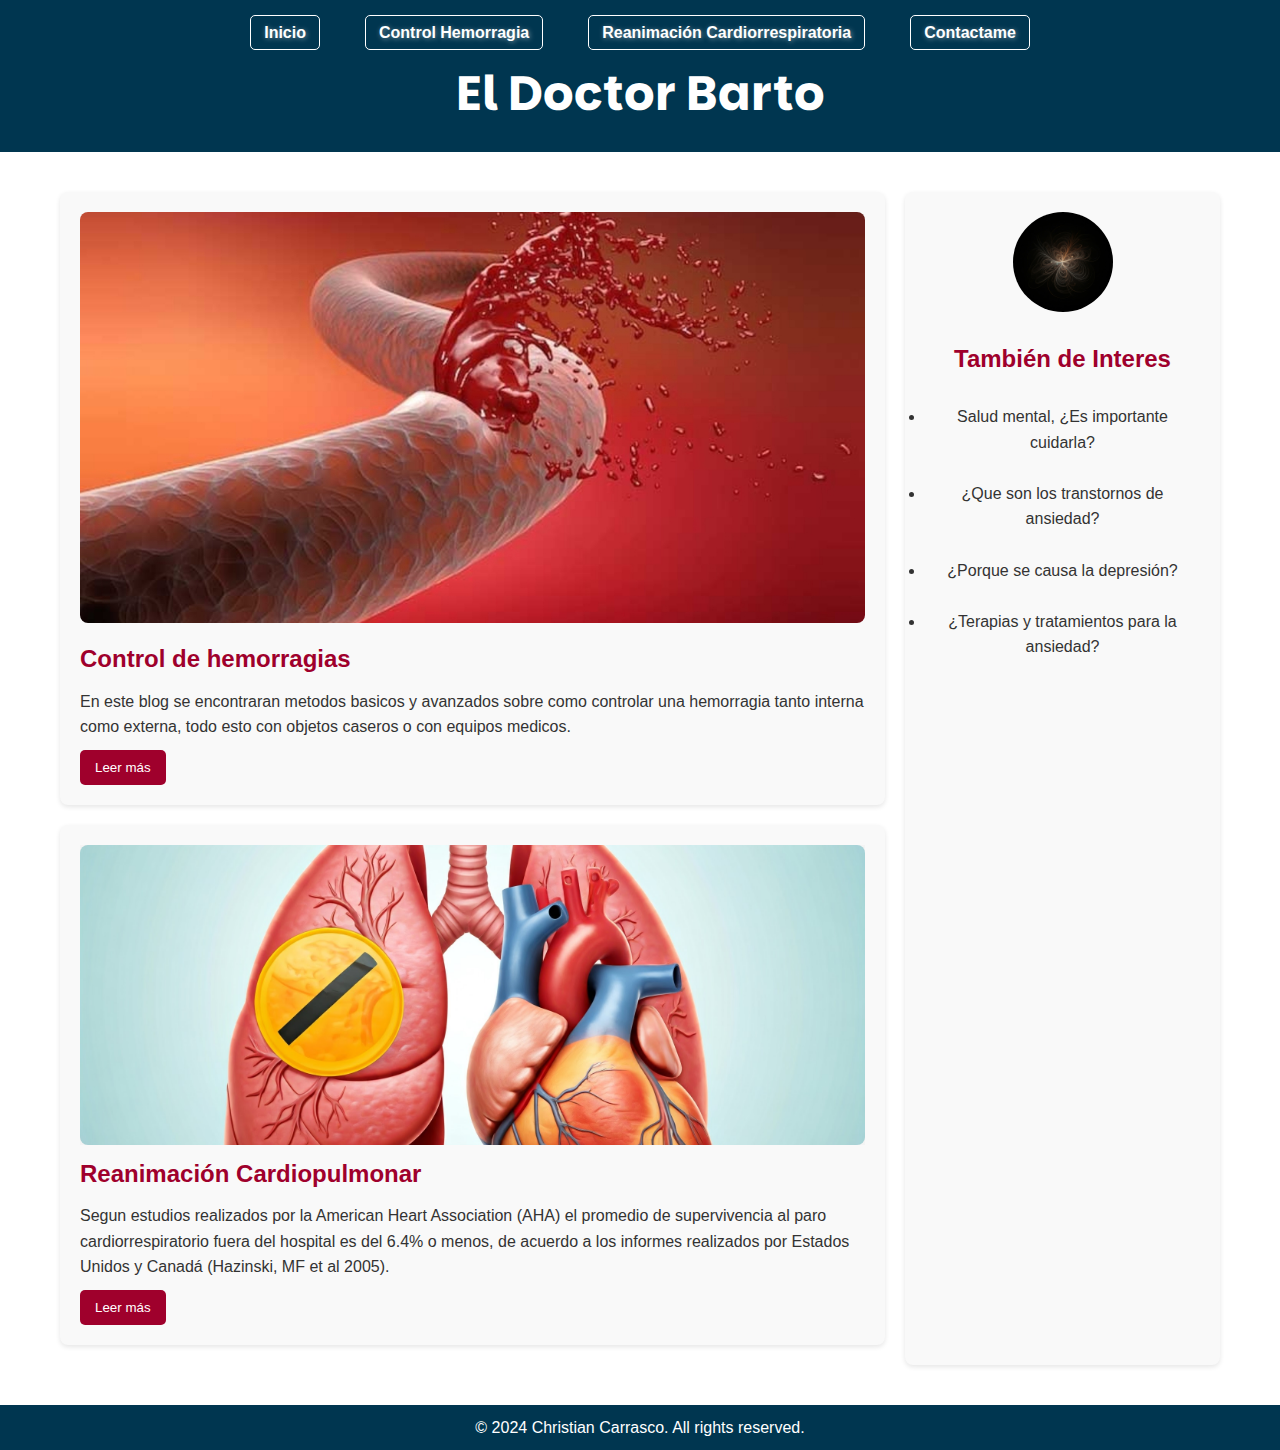
<file: index.html>
<!DOCTYPE html>
<html lang="es">

<head>
    <meta charset="UTF-8">
    <meta name="viewport" content="width=device-width, initial-scale=1.0">
    <link rel="stylesheet" href="./Estilos/StylesIndex.css">
    <link rel="shortcut icon" href="./img/Favicom.png" type="image/x-icon">
    <title>Blog Doctor Barto</title>
</head>

<body>
    <!-- Encabezado -->
    <header>
        <div class="navbar">
            <ul>
                <li><a href="./index.html">Inicio</a></li>
                <li><a href="./ArticuloUno.html">Control Hemorragia</a></li>
                <li><a href="./ArticuloDos.html">Reanimación Cardiorrespiratoria</a></li>
                <li><a href="./contacto.html">Contactame</a></li>
        </div>
        <div class="logo">
            <h1>El Doctor Barto</h1>
        </div>
    </header>

    <!-- Contenido principal -->
    <main>
        <div class="content">
            <!-- Artículo principal -->
            <article class="article">
                <img class="img_pulmon" src="./img/hemorragia-interna.jpg   " alt="Hemorrajia">
                <h2>Control de hemorragias</h2>
                <p>
                    En este blog se encontraran metodos basicos y avanzados sobre como controlar una hemorragia tanto
                    interna como externa, todo esto con objetos caseros o con equipos medicos.
                </p>
                <button><a href="./ArticuloUno.html">Leer más</a></button>
            </article>

            <!-- Artículo secundario -->
            <article class="article">
                <div class="contenedor_img">
                    <img src="./img/PulmonCorazon.jpg" alt="Paro Cardiorrespiratprio">
                </div>
                <h2>Reanimación Cardiopulmonar</h2>
                <p>
                    Segun estudios realizados por la American Heart Association (AHA) el promedio de supervivencia al
                    paro cardiorrespiratorio fuera del hospital es del 6.4% o menos, de acuerdo a los informes
                    realizados por Estados Unidos y Canadá (Hazinski, MF et al 2005).
                </p>
                <button><a href="./ArticuloDos.html">Leer más</a></button>
            </article>
        </div>

        <!-- Barra lateral derecha -->
        <aside class="sidebar">
            <div class="enlaces_extra">
                <img src="./img/Interes.jpg" alt="Imagen de interes">
                <h2>También de Interes</h2>
                <p>
                    <br>
                    <ul>
                        <li><a target="_blank"
                                href="https://psicologiaymente.com/clinica/por-que-importante-cuidar-salud-mental">Salud
                                mental, ¿Es importante cuidarla?</a></li> <br>
                        <li><a target="_blank"
                                href="https://www.psicologia-online.com/trastornos-de-ansiedad-que-son-sintomas-tipos-causas-y-tratamiento-4620.html">¿Que
                                son los transtornos de ansiedad?</a></li> <br>
                        <li><a target="_blank"
                                href="https://www.mayoclinic.org/es/diseases-conditions/depression/symptoms-causes/syc-20356007">¿Porque
                                se causa la depresión?</a></li> <br>
                        <li><a target="_blank"
                                href="https://ayuda-psicologica-en-linea.com/depresion/terapia-para-depresion/">¿Terapias
                                y tratamientos para la ansiedad?</a></li> <br>
                    </ul>
                </p>
            </div>
        </aside>
    </main>

    <!-- Pie de página y derechos de autor -->
    <footer>
        <p>&copy; 2024 Christian Carrasco. All rights reserved.</p>
    </footer>
</body>

</html>
</file>
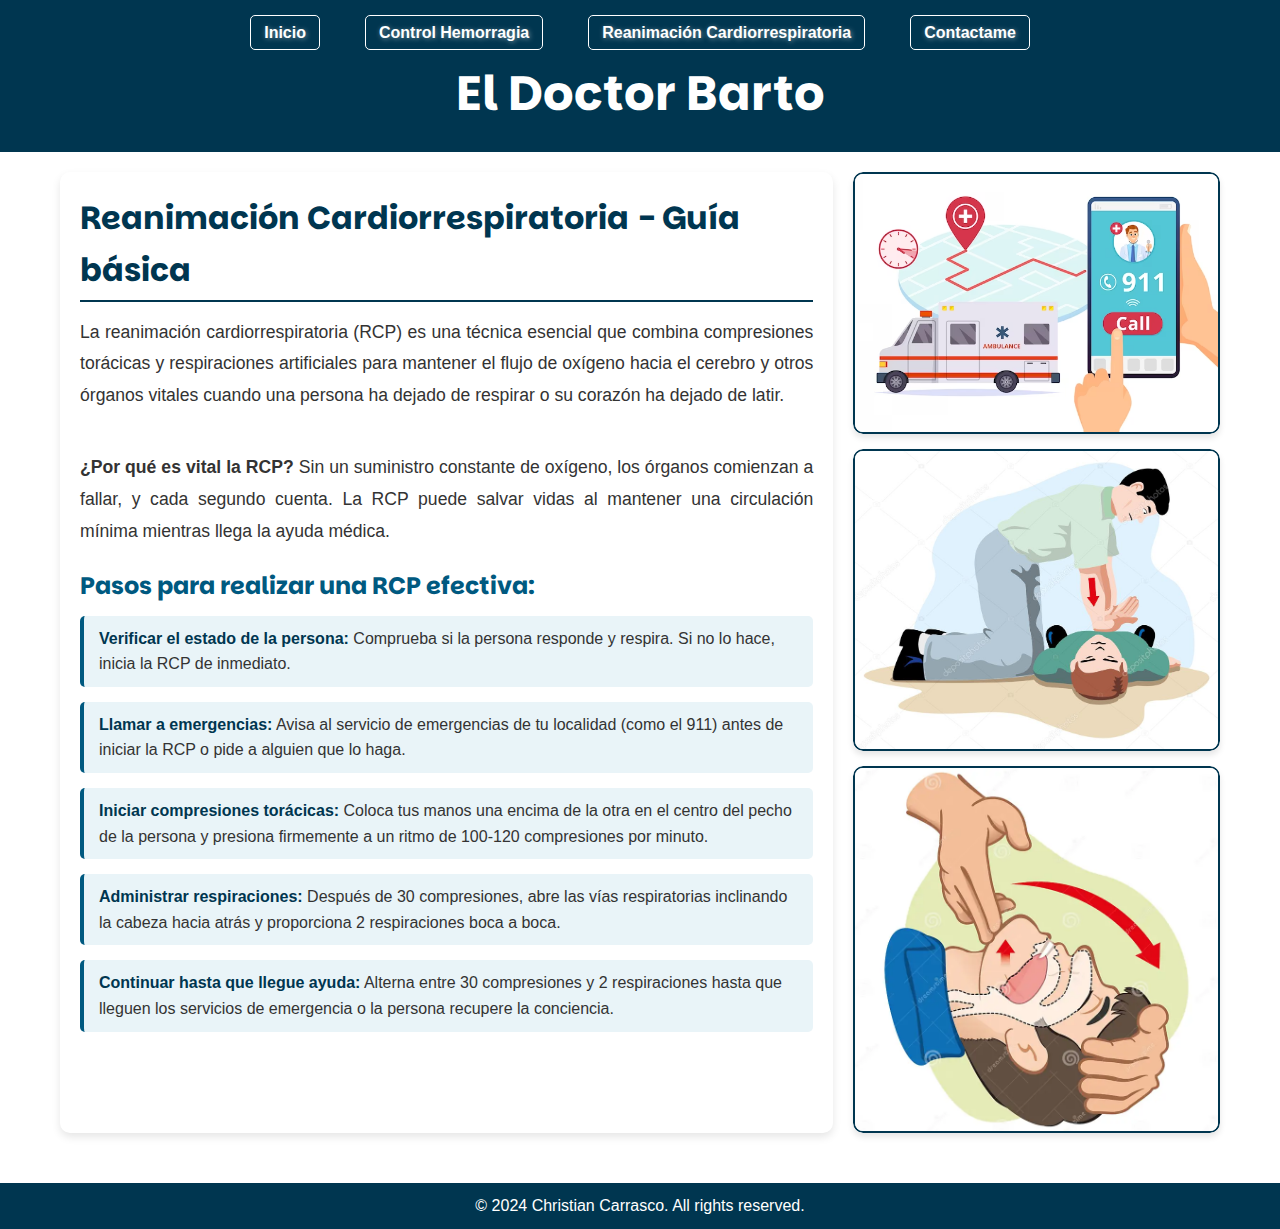
<file: ArticuloDos.html>
<!DOCTYPE html>
<html lang="es">

<head>
    <meta charset="UTF-8">
    <meta name="viewport" content="width=device-width, initial-scale=1.0">
    <link rel="stylesheet" href="./Estilos/StylesArticulos.css">
    <link rel="shortcut icon" href="./img/Favicom.png" type="image/x-icon">
    <title>Reanimación Cardiorrespiratoria</title>
</head>

<body>
    <header>
        <div class="navbar">
            <ul>
                <li><a href="./index.html">Inicio</a></li>
                <li><a href="./ArticuloUno.html">Control Hemorragia</a></li>
                <li><a href="./ArticuloDos.html">Reanimación Cardiorrespiratoria</a></li>
                <li><a href="./contacto.html">Contactame</a></li>
            </ul>
        </div>
        <div class="logo">
            <h1>El Doctor Barto</h1>
        </div>
    </header>

    <main class="container">
        <!-- Sección de contenido -->
        <section class="content">
            <h2>Reanimación Cardiorrespiratoria - Guía básica</h2>
            <p>
                La reanimación cardiorrespiratoria (RCP) es una técnica esencial que combina compresiones torácicas y respiraciones
                artificiales para mantener el flujo de oxígeno hacia el cerebro y otros órganos vitales cuando una persona ha dejado
                de respirar o su corazón ha dejado de latir.
            </p>
            <br>
            <p>
                <b>¿Por qué es vital la RCP?</b> Sin un suministro constante de oxígeno, los órganos comienzan a fallar, y cada segundo cuenta. 
                La RCP puede salvar vidas al mantener una circulación mínima mientras llega la ayuda médica.
            </p>

            <h3>Pasos para realizar una RCP efectiva:</h3>
            <ul>
                <li><b>Verificar el estado de la persona:</b> Comprueba si la persona responde y respira. Si no lo hace, inicia la RCP de inmediato.</li>
                <li><b>Llamar a emergencias:</b> Avisa al servicio de emergencias de tu localidad (como el 911) antes de iniciar la RCP o pide a alguien que lo haga.</li>
                <li><b>Iniciar compresiones torácicas:</b> Coloca tus manos una encima de la otra en el centro del pecho de la persona y presiona firmemente a un ritmo de 100-120 compresiones por minuto.</li>
                <li><b>Administrar respiraciones:</b> Después de 30 compresiones, abre las vías respiratorias inclinando la cabeza hacia atrás y proporciona 2 respiraciones boca a boca.</li>
                <li><b>Continuar hasta que llegue ayuda:</b> Alterna entre 30 compresiones y 2 respiraciones hasta que lleguen los servicios de emergencia o la persona recupere la conciencia.</li>
            </ul>
        </section>

        <!-- Columna de imágenes -->
        <aside class="images">
            <div class="image-container">
                <img src="./img/llamadoEmergencias.avif" alt="Llamar a emergencias">
            </div>
            <div class="image-container">
                <img src="./img/pasoUnoART2.jpg" alt="Compresiones torácicas">
            </div>
            <div class="image-container">
                <img src="./img/pasoDosART2.webp" alt="Respiraciones boca a boca">
            </div>
        </aside>
    </main>

     <!-- Pie de página y derechos de autor -->
     <footer>
        <p>&copy; 2024 Christian Carrasco. All rights reserved.</p>
    </footer>
</body>

</html>
</file>
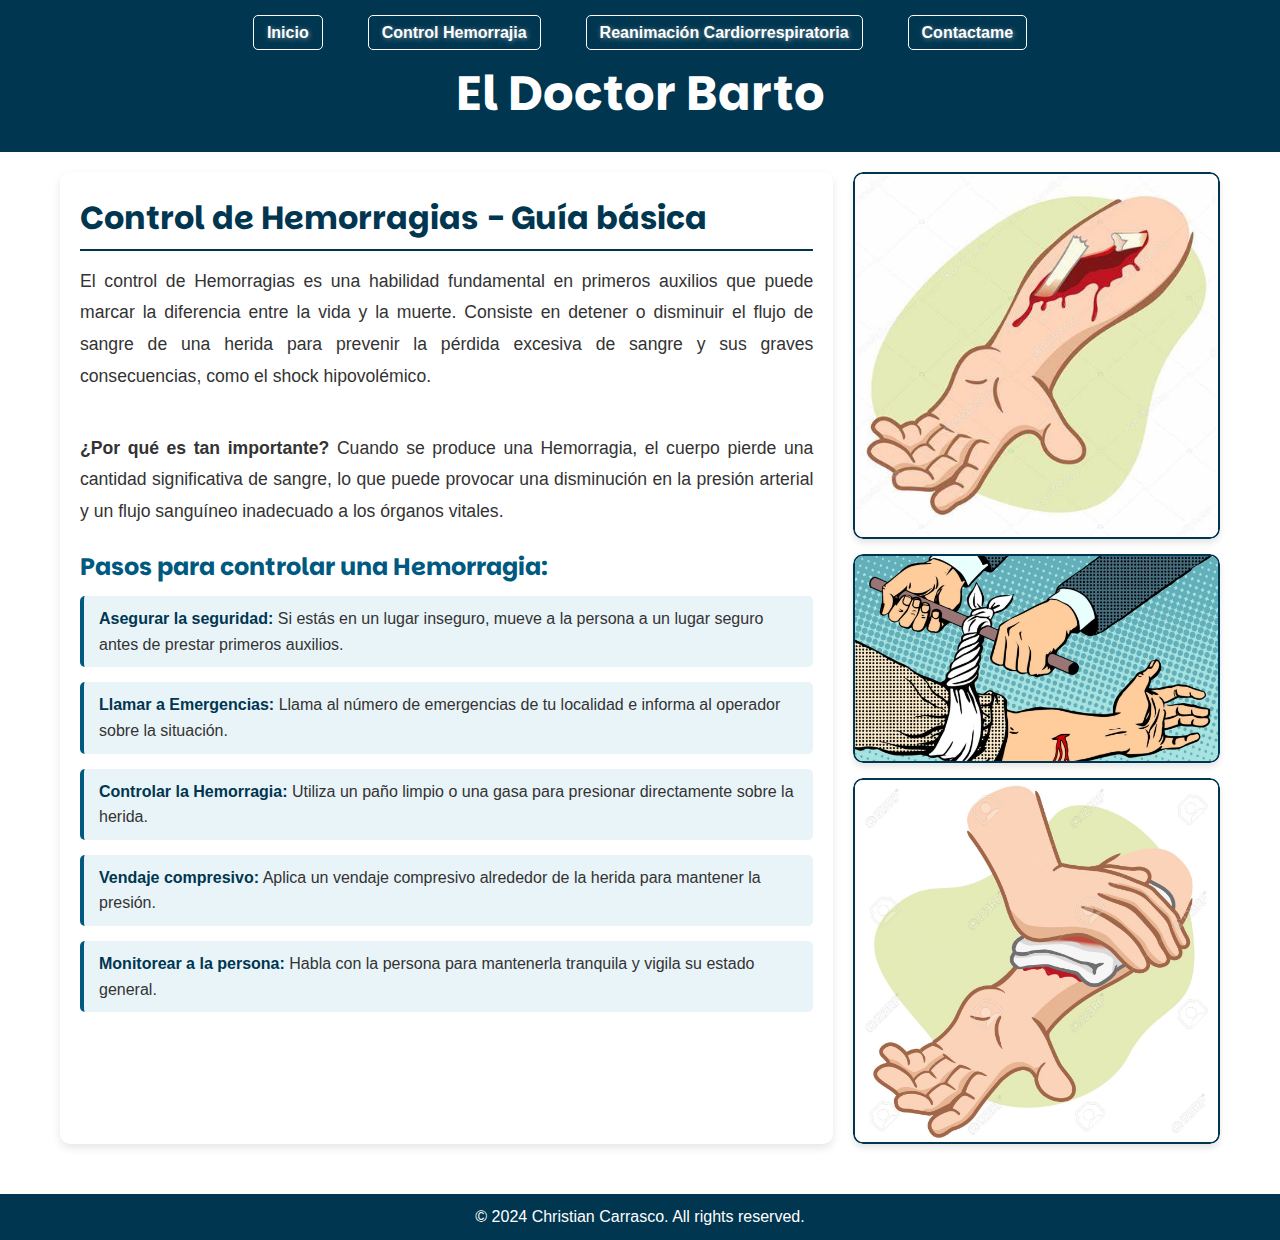
<file: ArticuloUno.html>
<!DOCTYPE html>
<html lang="es">

<head>
    <meta charset="UTF-8">
    <meta name="viewport" content="width=device-width, initial-scale=1.0">
    <link rel="stylesheet" href="./Estilos/StylesArticulos.css">
    <link rel="shortcut icon" href="./img/Favicom.png" type="image/x-icon">
    <title>Control de Hemorragia</title>
</head>

<body>
    <header>
        <div class="navbar">
            <ul>
                <li><a href="./index.html">Inicio</a></li>
                <li><a href="./ArticuloUno.html">Control Hemorrajia</a></li>
                <li><a href="./ArticuloDos.html">Reanimación Cardiorrespiratoria</a></li>
                <li><a href="./contacto.html">Contactame</a></li>
            </ul>
        </div>
        <div class="logo">
            <h1>El Doctor Barto</h1>
        </div>
    </header>

    <main class="container">
        <!-- Sección de contenido -->
        <section class="content">
            <h2>Control de Hemorragias - Guía básica</h2>
            <p>
                El control de Hemorragias es una habilidad fundamental en primeros auxilios que puede marcar la diferencia
                entre la vida y la muerte. Consiste en detener o disminuir el flujo de sangre de una herida para prevenir la
                pérdida excesiva de sangre y sus graves consecuencias, como el shock hipovolémico.
            </p>
            <br>
            <p>
                <b>¿Por qué es tan importante?</b> Cuando se produce una Hemorragia, el cuerpo pierde una cantidad
                significativa de sangre, lo que puede provocar una disminución en la presión arterial y un flujo sanguíneo
                inadecuado a los órganos vitales.
            </p>

            <h3>Pasos para controlar una Hemorragia:</h3>
            <ul>
                <li><b>Asegurar la seguridad:</b> Si estás en un lugar inseguro, mueve a la persona a un lugar seguro antes de prestar primeros auxilios.</li>
                <li><b>Llamar a Emergencias:</b> Llama al número de emergencias de tu localidad e informa al operador sobre la situación.</li>
                <li><b>Controlar la Hemorragia:</b> Utiliza un paño limpio o una gasa para presionar directamente sobre la herida.</li>
                <li><b>Vendaje compresivo:</b> Aplica un vendaje compresivo alrededor de la herida para mantener la presión.</li>
                <li><b>Monitorear a la persona:</b> Habla con la persona para mantenerla tranquila y vigila su estado general.</li>
            </ul>
        </section>

        <!-- Columna de imágenes -->
        <aside class="images">
            <div class="image-container">
                <img src="./img/pasoUno.jpeg" alt="Hemorragia del braso">
            </div>
            <div class="image-container">
                <img src="./img/pasoDos.jpeg" alt="Tratamiento de hemorrajia">
            </div>
            <div class="image-container">
                <img src="./img/pasoTres.jpg" alt="Tratamiento final de hemorrajia">
            </div>
        </aside>
    </main>

     <!-- Pie de página y derechos de autor -->
     <footer>
        <p>&copy; 2024 Christian Carrasco. All rights reserved.</p>
    </footer>
</body>

</html>
</file>
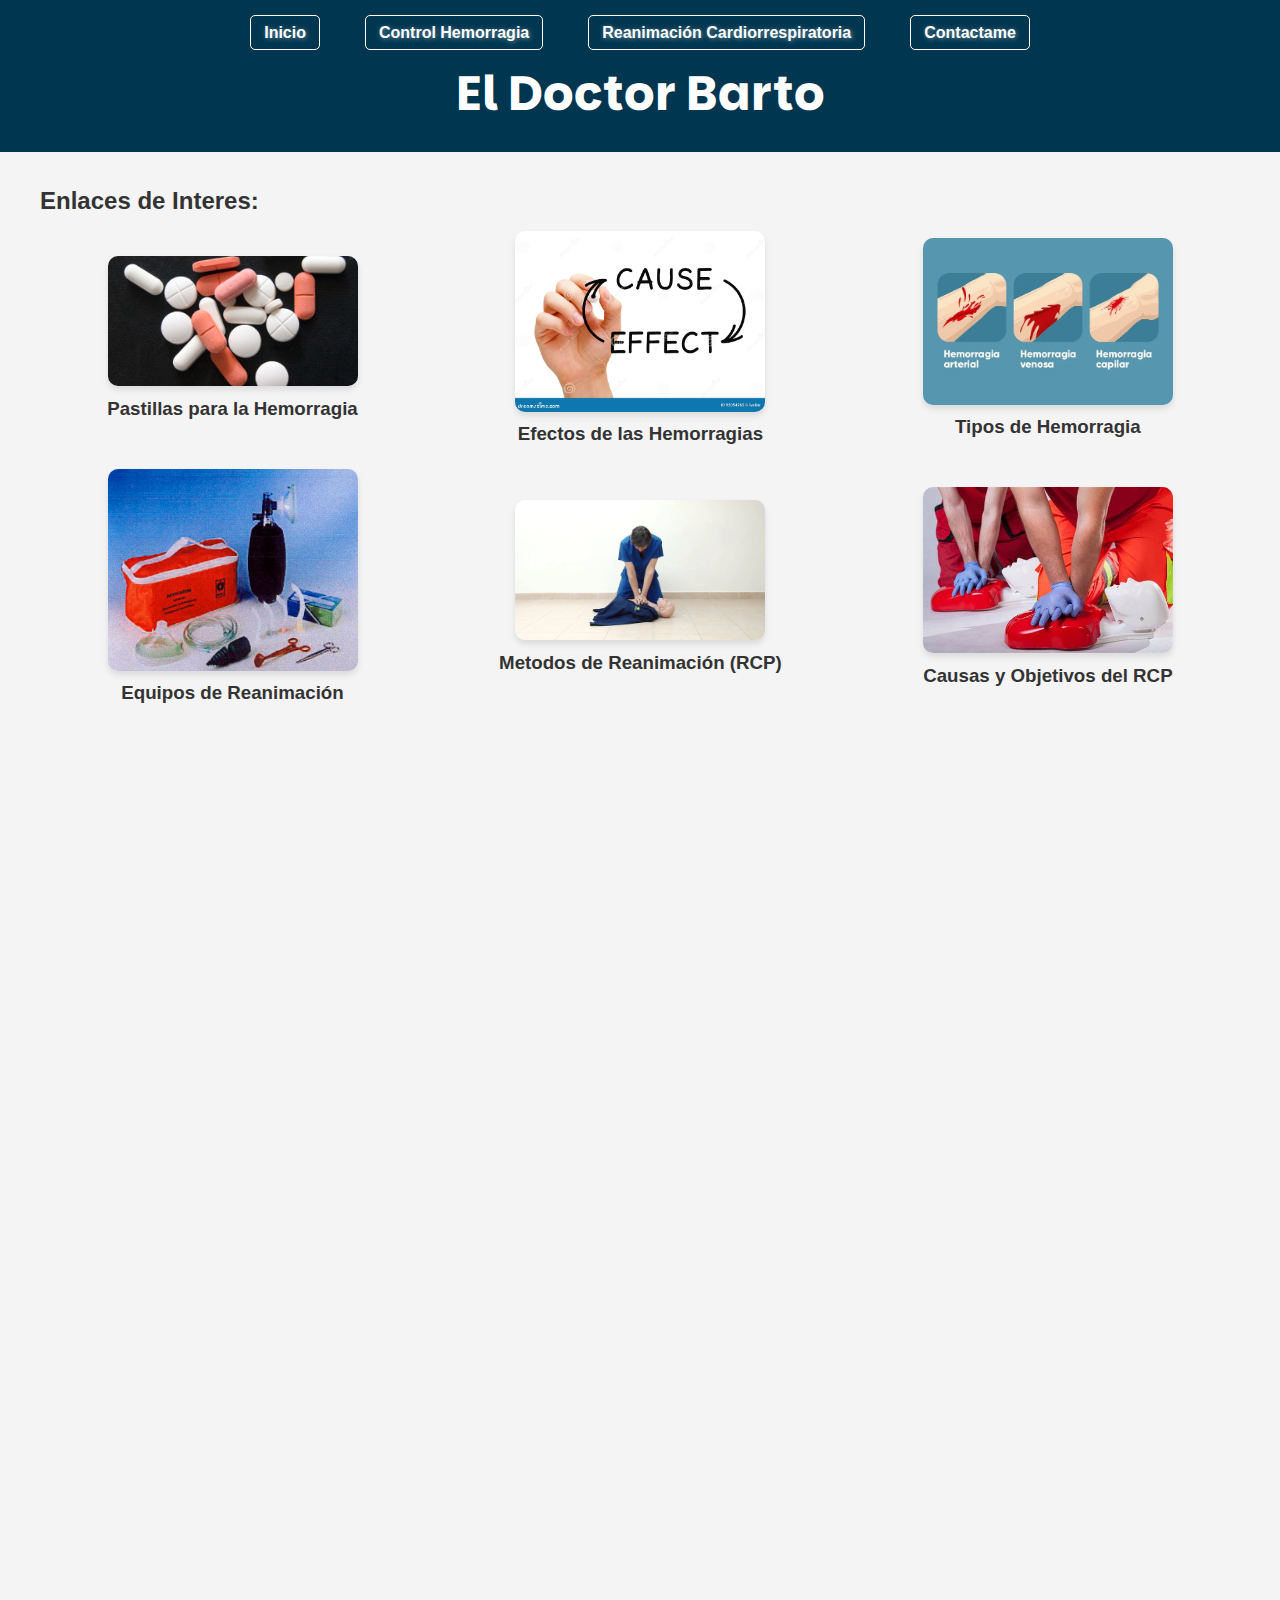
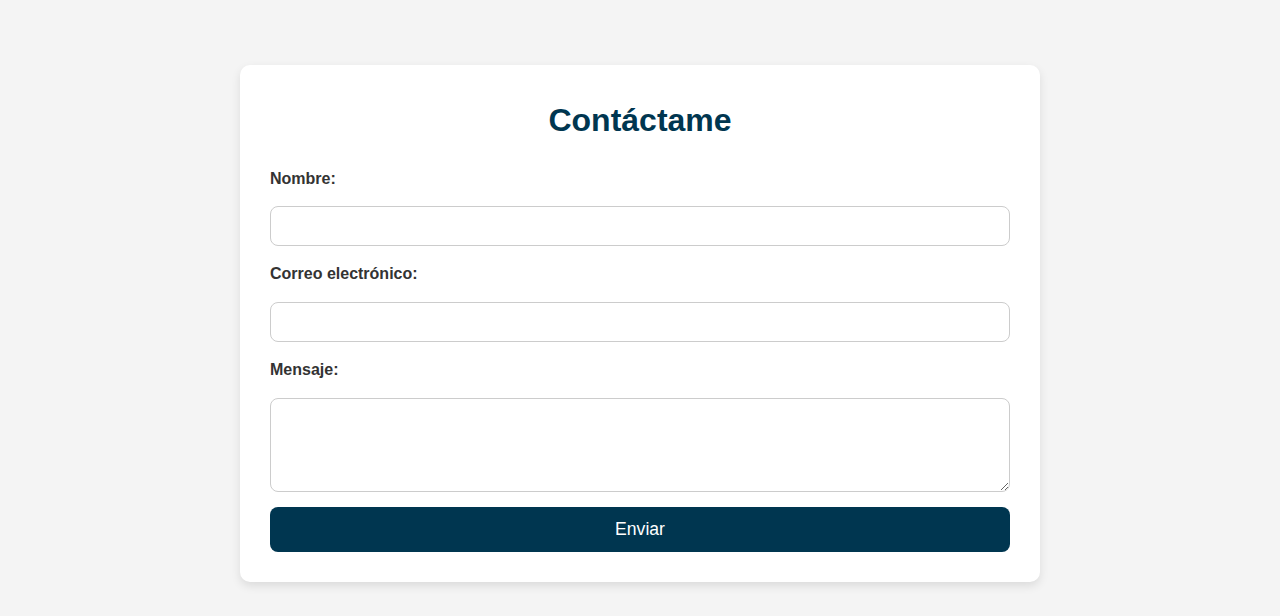
<file: contacto.html>
<!DOCTYPE html>
<html lang="en">

<head>
    <meta charset="UTF-8">
    <meta name="viewport" content="width=device-width, initial-scale=1.0">
    <link rel="stylesheet" href="./Estilos/StylesContacto.css">
    <link rel="shortcut icon" href="./img/Favicom.png" type="image/x-icon">
    <title>Contactos y mas</title>
</head>

<body>
    <!-- Encabezado -->
    <header>
        <div class="navbar">
            <ul>
                <li><a href="./index.html">Inicio</a></li>
                <li><a href="./ArticuloUno.html">Control Hemorragia</a></li>
                <li><a href="./ArticuloDos.html">Reanimación Cardiorrespiratoria</a></li>
                <li><a href="./contacto.html">Contactame</a></li>
            </ul>
        </div>
        <div class="logo">
            <h1>El Doctor Barto</h1>
        </div>
    </header>

    <!-- Contenido principal -->
    <main>
        <!-- Tabla de imágenes -->
        <section class="imagenes">
            <h2>Enlaces de Interes: </h2>
            <table>
                <tr>
                    <td><a href="https://www.noticiasmedicas.es/salud/medicamento-para-detener-sangrado/">
                            <img src="./img/pastillas.jpeg" alt="Pastillas para la hemorragia" width="200">
                            <h3>Pastillas para la Hemorragia</h3>
                        </a>
                    </td>
                    <td><a href="https://www.nhlbi.nih.gov/es/salud/trastornos-hemorragicos/causas">
                            <img src="./img/causaefecto.webp" alt="Causa y efecto de las hemorragias" width="200">
                            <h3>Efectos de las Hemorragias</h3>
                        </a>
                    </td>
                    <td><a href="https://cinfasalud.cinfa.com/p/hemorragias/">
                            <img src="./img/tipohemorragia.webp" alt="Tipos de hemorragia" width="200">
                            <h3>Tipos de Hemorragia</h3>
                        </a>
                    </td>
                </tr>
                <tr>
                    <td><a
                            href="https://equimed.es/el-equipo-medico-y-la-importancia-de-la-reanimacion-cardiopulmonar-rcp/">
                            <img src=".//img/equipos.jpg" alt="Equipos de Reanimación Cardiorrespiratoria" width="200">
                            <h3>Equipos de Reanimación</h3>
                        </a>
                    </td>
                    <td><a
                            href="https://fundaciondelcorazon.com/prevencion/rcp-reanimacion-cardiopulmonar-salvar-vida/tecnicas-de-reanimacion-cardiopulmonar-rcp.html">
                            <img src="./img/metodosReanimación.jpeg" alt="Metodos de reanimación cariorespiratoria"
                                width="200">
                            <h3>Metodos de Reanimación (RCP)</h3>
                        </a>
                    </td>
                    <td><a href="https://www.weinmann-emergency.com/es/temas/emergencia/reanimacion">
                            <img src="./img/RCP.jpeg" alt="Causas y objetivos del RCP" width="200">
                            <h3>Causas y Objetivos del RCP</h3>
                        </a>
                    </td>
                </tr>
            </table>
        </section>

        <section class="video">
            <!-- Video de YouTube 1 -->
            <div class="video-item">
                <iframe width="70%" height="400" src="https://www.youtube.com/embed/gLofeZzRiR8" frameborder="0"
                    allow="accelerometer; autoplay; clipboard-write; encrypted-media; gyroscope; picture-in-picture"
                    allowfullscreen></iframe>
            </div>

            <br><br>

            <!-- Video de YouTube 2 -->
            <div class="video-item">
                <iframe width="70%" height="400" src="https://www.youtube.com/embed/wbp_AdGkWPM" frameborder="0"
                    allow="accelerometer; autoplay; clipboard-write; encrypted-media; gyroscope; picture-in-picture"
                    allowfullscreen></iframe>
            </div>
        </section>

        <!-- Formulario de contacto -->
        <section class="contacto">
            <h2>Contáctame</h2>
            <form method="post">
                <label for="nombre">Nombre:</label>
                <input type="text" id="nombre" name="nombre" required>

                <label for="email">Correo electrónico:</label>
                <input type="email" id="email" name="email" required>

                <label for="mensaje">Mensaje:</label>
                <textarea id="mensaje" name="mensaje" rows="4" required></textarea>

                <button type="submit">Enviar</button>
            </form>
        </section>
    </main>

    <script src="./JS/mensaje.js"></script>
</body>

</html>
</file>
<file: Estilos/StylesIndex.css>
/*Importación de estilos de letra*/
@import url('https://fonts.googleapis.com/css2?family=Parkinsans:wght@300..800&display=swap');

/* Reset básico */
* {
    margin: 0;
    padding: 0;
    box-sizing: border-box;
}

body {
    font-family: 'Arial', sans-serif;
    line-height: 1.6;
    color: #333;
    background-color: #fff;
}

/* Encabezado */
header {
    text-align: center;
    background-color: #003650;
    color: white;
    padding: 20px 10px;
}

header .navbar ul {
    list-style: none;
    display: flex;
    justify-content: center;
    gap: 45px;
    flex-wrap: wrap;
}

header .navbar ul li {
    display: inline;
}

header .navbar ul li a {
    color: white;
    text-decoration: none;
    font-weight: bold;
    padding: 8px 13px;
    text-shadow: 1px 1px 5px rgba(255, 255, 255, 0.449);
    border: 1px white solid;
    border-radius: 5px;
}

a {
    text-decoration: none;
    color: inherit;
}

a:link,
a:visited {
    text-decoration: none;
    color: inherit; 
}

header .navbar ul li a:hover {
    background-color: white;
    text-shadow: 1px 1px 3px black;
    color: #003650;
    transition: 1s;
}

header .logo h1 {
    font-size: 3rem;
    margin-top: 10px;
    font-family: "Parkinsans";
}

/* Contenido principal del Blog */
main {
    display: flex;
    max-width: 1200px;
    margin: 20px auto;
    padding: 20px;
    gap: 20px;
}

/* Artículos del Blog */
.content {
    flex: 3;
}

.article {
    margin-bottom: 20px;
    background-color: #f9f9f9;
    padding: 20px;
    border-radius: 8px;
    box-shadow: 0 2px 5px rgba(0, 0, 0, 0.1);
}

.article img {
    width: 100%;
    border-radius: 8px;
}

.contenedor_img {
    display: flex;
    justify-content: center;
    align-items: center;
    height: 300px;
    width: 100%;
    background-color: #f4f4f4;
    overflow: hidden;
}

.contenedor_img img {
    height: 100%;
    width: 100%;
    object-fit: cover;
}

.article h2,
h2 {
    color: #9f002c;
    margin-top: 10px;
}

.article p {
    margin: 10px 0;
}

.article button {
    background-color: #9f002c;
    color: white;
    border: none;
    padding: 10px 15px;
    border-radius: 5px;
    cursor: pointer;
}

.article button:hover {
    background-color: #ff2567;
    transition: 0.5s;
}

/* Barra lateral derecha */
.sidebar {
    flex: 1;
    background-color: #f9f9f9;
    padding: 20px;
    border-radius: 8px;
    box-shadow: 0 2px 5px rgba(0, 0, 0, 0.1);
    text-align: center;
}

.sidebar .enlaces_extra img {
    width: 100px;
    border-radius: 50%;
    margin-bottom: 10px;
}

.sidebar h3 {
    color: #c2185b;
    margin-bottom: 10px;
}

/* Pie de página */
footer {
    background-color: #003650;
    color: white;
    text-align: center;
    padding: 10px 0;
    margin-top: 20px;
}

/* ---- RESPONSIVIDAD DEL BLOG WEB ---- */

@media (max-width: 768px) {
    main {
        flex-direction: column;
        padding: 10px;
    }

    header .logo h1 {
        font-size: 2.5rem;
    }

    header .navbar ul {
        gap: 20px;
    }

    .sidebar {
        margin-top: 20px;
    }

    .contenedor_img {
        height: 250px;
    }

    .article button {
        padding: 8px 12px;
    }
}

@media (max-width: 480px) {
    header {
        padding: 15px 5px;
    }

    header .logo h1 {
        font-size: 2rem;
    }

    header .navbar ul {
        flex-direction: column;
        gap: 10px;
    }

    main {
        padding: 10px;
        gap: 10px;
    }

    .contenedor_img {
        height: 200px; 
    }

    .article {
        padding: 10px;
    }

    .article h2 {
        font-size: 1.2rem;
    }

    .article p {
        font-size: 0.9rem;
    }

    .article button {
        font-size: 0.9rem;
        padding: 6px 10px;
    }

    .sidebar {
        padding: 10px;
    }

    .sidebar .enlaces_extra img {
        width: 80px;
    }

    footer {
        font-size: 0.8rem;
    }
}
</file>
<file: Estilos/StylesArticulos.css>
@import url('https://fonts.googleapis.com/css2?family=Parkinsans:wght@300..800&display=swap');

/* Reset básico */
* {
    margin: 0;
    padding: 0;
    box-sizing: border-box;
}

body {
    font-family: 'Arial', sans-serif;
    line-height: 1.6;
    color: #333;
    background-color: #fff;
}

/* Encabezado */
header {
    text-align: center;
    background-color: #003650;
    color: white;
    padding: 20px 10px;
}

header .navbar ul {
    list-style: none;
    display: flex;
    justify-content: center;
    gap: 45px;
    flex-wrap: wrap;
}

header .navbar ul li {
    display: inline;
}

header .navbar ul li a {
    color: white;
    text-decoration: none;
    font-weight: bold;
    padding: 8px 13px;
    text-shadow: 1px 1px 5px rgba(255, 255, 255, 0.449);
    border: 1px white solid;
    border-radius: 5px;
}

/* Enlaces: eliminar subrayado y estilo predeterminado para mejora visual*/
a {
    text-decoration: none;
    color: inherit;
}

a:link,
a:visited {
    text-decoration: none;
    color: inherit; 
}

header .navbar ul li a:hover {
    background-color: white;
    text-shadow: 1px 1px 3px black;
    color: #003650;
    transition: 1s;
}

header .logo h1 {
    font-size: 3rem;
    margin-top: 10px;
    font-family: "Parkinsans";
}

/* Contenedor principal */
.container {
    display: flex;
    justify-content: space-between;
    gap: 20px;
    padding: 20px;
    max-width: 1200px;
    margin: 0 auto;
}

/* Sección de contenido */
.content {
    flex: 2;
    background-color: #fff;
    padding: 20px;
    border-radius: 10px;
    box-shadow: 0 4px 8px rgba(0, 0, 0, 0.1);
}

.content h2 {
    font-family: "Parkinsans", sans-serif;
    color: #003650;
    font-size: 2rem;
    margin-bottom: 15px;
    border-bottom: 2px solid #003650;
    padding-bottom: 5px;
}

.content h3 {
    font-family: "Parkinsans", sans-serif;
    color: #005980;
    font-size: 1.5rem;
    margin-top: 20px;
    margin-bottom: 10px;
}

.content p {
    font-size: 1.1rem;
    text-align: justify;
    margin-bottom: 15px;
    line-height: 1.8;
}

.content ul {
    list-style-type: none;
    margin-left: 0;
    padding-left: 0;
}

.content ul li {
    background-color: #e9f4f8;
    border-left: 4px solid #005980;
    margin-bottom: 15px;
    padding: 10px 15px;
    border-radius: 5px;
    line-height: 1.6;
}

.content ul li b {
    color: #003650;
    font-weight: bold;
}

/* Columna de imágenes */
.images {
    flex: 1;
    display: flex;
    flex-direction: column;
    gap: 15px;
}

.images .image-container {
    border-radius: 10px;
    overflow: hidden;
    box-shadow: 0 4px 6px rgba(0, 0, 0, 0.1);
}

.images .image-container img {
    width: 100%;
    display: block;
    border-radius: 10px;
    border: 2px solid #003650;
}

/* Responsividad */
@media (max-width: 768px) {
    .container {
        flex-direction: column;
    }

    .images {
        flex-direction: row;
        justify-content: space-between;
    }

    .images .image-container {
        width: 30%;
    }
}

@media (max-width: 480px) {
    .container {
        flex-direction: column;
    }

    .images {
        flex-direction: column;
    }

    .images .image-container {
        width: 100%;
    }
}

/* Estilos para el pie de página */
footer {
    text-align: center;
    background-color: #003650;
    color: white;
    padding: 10px 0;
    margin-top: 30px;
}

footer p {
    font-size: 1rem;
    font-family: 'Arial', sans-serif;
}
</file>
<file: Estilos/StylesContacto.css>
@import url('https://fonts.googleapis.com/css2?family=Parkinsans:wght@300..800&display=swap');

/* Reset básico */
* {
    margin: 0;
    padding: 0;
    box-sizing: border-box;
}

body {
    font-family: 'Arial', sans-serif;
    line-height: 1.6;
    color: #333;
    background-color: #f4f4f4;
    padding: 0;
}

/* Encabezado */
header {
    text-align: center;
    background-color: #003650;
    color: white;
    padding: 20px 10px;
}

header .navbar ul {
    list-style: none;
    display: flex;
    justify-content: center;
    gap: 45px;
    flex-wrap: wrap;
}

header .navbar ul li {
    display: inline;
}

header .navbar ul li a {
    color: white;
    text-decoration: none;
    font-weight: bold;
    padding: 8px 13px;
    text-shadow: 1px 1px 5px rgba(255, 255, 255, 0.449);
    border: 1px white solid;
    border-radius: 5px;
}

/* Enlaces: eliminar subrayado y estilo predeterminado para mejora visual*/
a {
    text-decoration: none;
    color: inherit;
}

a:link,
a:visited {
    text-decoration: none;
    color: inherit; 
}

header .navbar ul li a:hover {
    background-color: white;
    text-shadow: 1px 1px 3px black;
    color: #003650;
    transition: 1s;
}

header .logo h1 {
    font-size: 3rem;
    margin-top: 10px;
    font-family: "Parkinsans";
}

/* Estilo para las secciones principales */
main {
    max-width: 1200px;
    margin: 0 auto;
    padding: 30px 0;
}

/* Tabla de imágenes */
.imagenes table {
    width: 100%;
    margin-bottom: 40px;
    border-collapse: collapse;
}

.imagenes td {
    text-align: center;
    padding: 10px;
}

.imagenes img {
    width: 100%;
    max-width: 250px;
    border-radius: 10px;
    box-shadow: 0 4px 6px rgba(0, 0, 0, 0.1);
    transition: transform 0.3s ease;
}

.imagenes img:hover {
    transform: scale(1.05);
}

/* Video */
.video {
    margin-bottom: 40px;
    text-align: center;
}

.video video {
    width: 80%;
    max-width: 800px;
    border-radius: 15px;
    box-shadow: 0 4px 10px rgba(0, 0, 0, 0.1);
}

/* Formulario de contacto */
.contacto {
    background-color: #fff;
    padding: 30px;
    border-radius: 10px;
    box-shadow: 0 4px 10px rgba(0, 0, 0, 0.1);
    max-width: 800px;
    margin: 0 auto;
}

.contacto h2 {
    text-align: center;
    margin-bottom: 20px;
    font-size: 2rem;
    color: #003650;
}

.contacto form {
    display: flex;
    flex-direction: column;
    gap: 15px;
}

.contacto label {
    font-weight: bold;
}

.contacto input, .contacto textarea {
    padding: 10px;
    border-radius: 8px;
    border: 1px solid #ccc;
    font-size: 1rem;
}

.contacto input:focus, .contacto textarea:focus {
    border-color: #0066cc;
    outline: none;
    box-shadow: 0 0 5px rgba(0, 102, 204, 0.5);
}

.contacto button {
    padding: 12px 20px;
    background-color: #003650;
    color: white;
    border: none;
    border-radius: 8px;
    font-size: 1.1rem;
    cursor: pointer;
    transition: all 0.3s ease;
}

.contacto button:hover {
    background-color: #0066cc;
    transform: scale(1.05);
}

.contacto button:active {
    background-color: #004d80;
    transform: scale(1);
}
</file>
